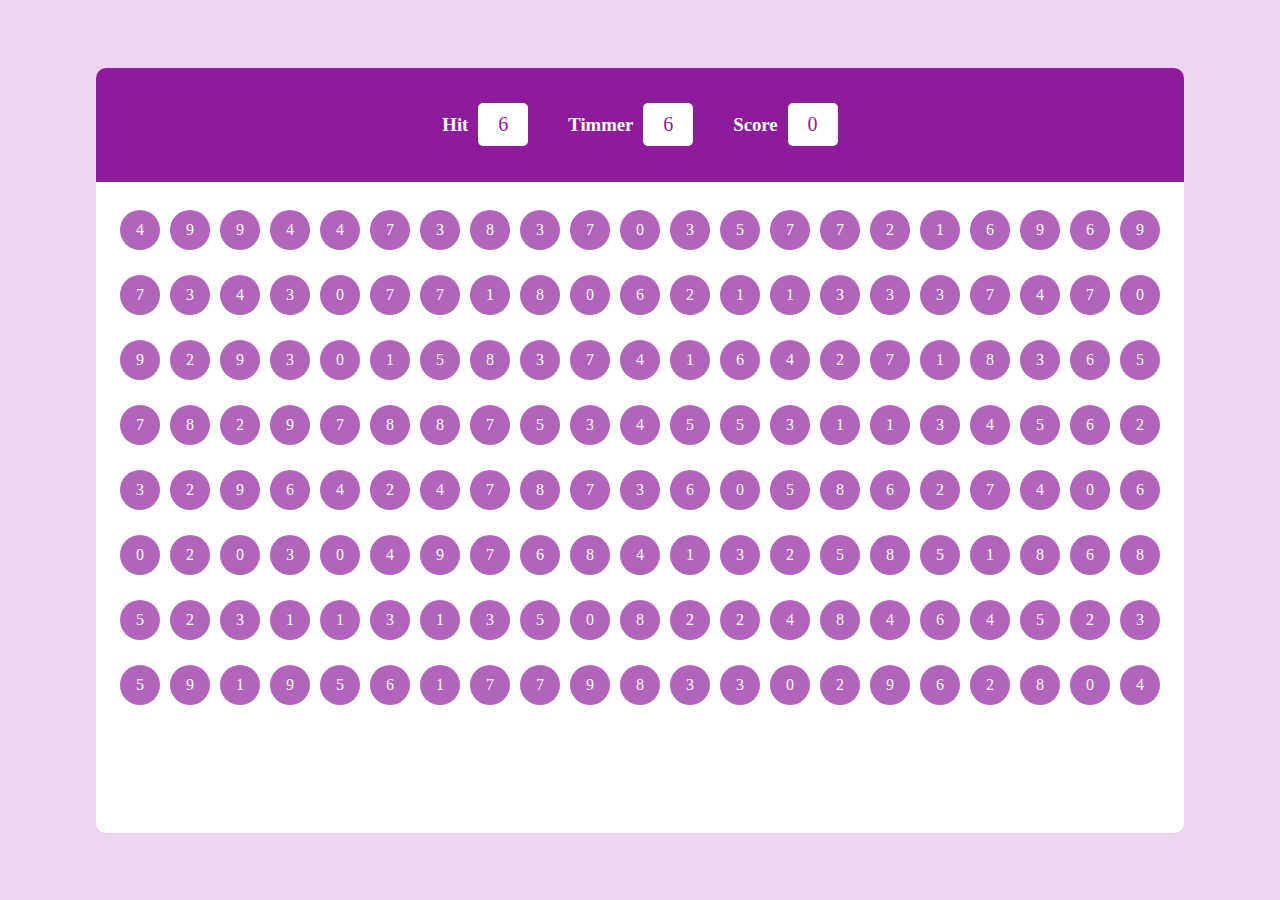
<file: index.html>
<!DOCTYPE html>
<html lang="en">    

<head>
    <meta charset="UTF-8">
    <meta name="viewport" content="width=device-width, initial-scale=1.0">
    <title>Bubble shooting</title>
    <link rel="stylesheet" href="style.css"> 
</head>   

<body>
    <div id="main">
        <div id="pannel">
            <div id="pannelTop">
                <div class="pannelEl">
                    <h3>Hit</h3>
                    <div class="box" id="hitVal">
                        5
                    </div>
                </div>
                <div class="pannelEl">
                    <h3>Timmer</h3>
                    <div class="box" id="time"> 6 </div>
                </div>
                <div class="pannelEl">
                    <h3>Score</h3>
                    <div class="box" id="scoreVal"> 0 </div>
                </div>
            </div>
            <div id="pannelBottom">
                <div class="bubble">5</div>
            </div>
        </div>
    </div>
    <script src="script.js"></script>
</body>

</html>
</file>
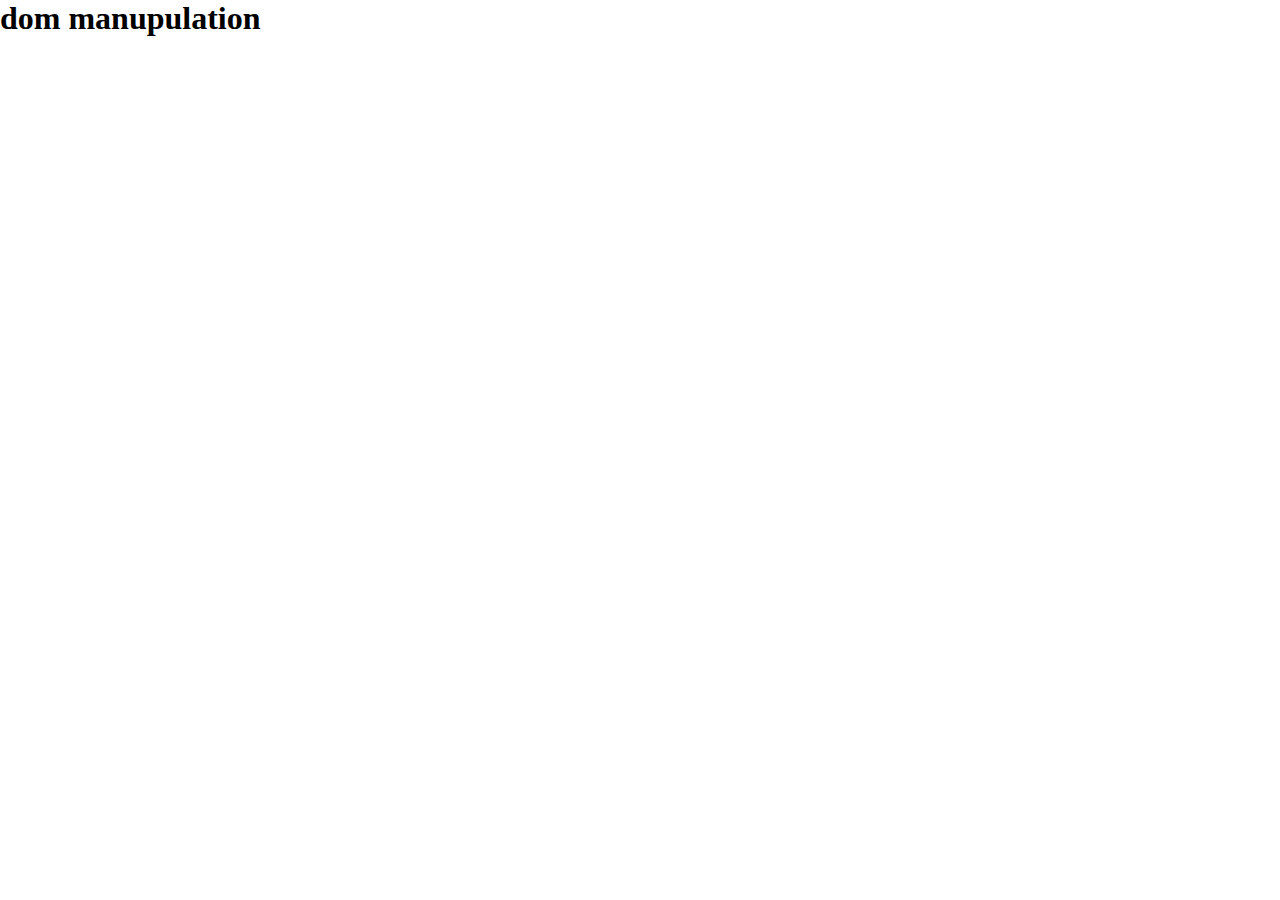
<file: one.html>
<!-- Document object model-dom -->
<!-- 4 pillars of html- 1)selection of an element 2)changing html 3) changing css 4) event listner -->
<!DOCTYPE html>
<html lang="en">

<head>
    <meta charset="UTF-8">
    <meta name="viewport" content="width=device-width, initial-scale=1.0">
    <link rel="stylesheet" href="style.css">
    <title>Dom manupulation</title>
</head>

<body>
    <h1>dom manupulation</h1>
    <div id="bulb"></div>
    <script src="script.js"></script>
</body>

</html>
</file>
<file: style.css>
* {
    margin: 0;
    padding: 0;
    box-sizing: border-box;
}

html,
body {
    height: 100%;
    width: 100%;
}

#main {
    height: 100%;
    width: 100%;
    background-color: rgb(236, 214, 239);
    display: flex;
    align-items: center;
    justify-content: center;
}

#pannel {
    height: 85%;
    width: 85%;
    background-color: white;
    border-radius: 10px;
    overflow: hidden;
}

#pannelTop {
    height: 15%;
    width: 100%;
    background-color: rgb(141, 27, 156);
    display: flex;
    align-items: center;
    justify-content: space-around;
    color: white;
    padding: 0 30%;
}

.box {
    padding: 10px;
    /* width: 10px;
    height: 10px; */
    background-color: white;
    border-radius: 5px;
    font-weight: 7000;
    color: rgb(141, 27, 156);
    padding: 10px;
    font-size: 20px;
    padding: 10px 20px;
}

.pannelEl {
    display: flex;
    gap: 10px;
    align-items: center;
}

#pannelBottom {
    height: calc(85% - 100px);
    width: 100%;
    display: flex;
    flex-wrap: wrap;
    gap: 10px;
    padding: 20px;
    justify-content: center;
    align-items: center;
    /* background-color: black; */
}

.bubble {
    /* margin: 10px; */
    width: 40px;
    height: 40px;
    border-radius: 50%;
    background-color: rgb(176, 101, 186);
    color: white;
    display: flex;
    justify-content: center;
    align-items: center;
}

.bubble:hover {
    background-color: rgb(141, 27, 156);
    cursor: pointer;
}
</file>
